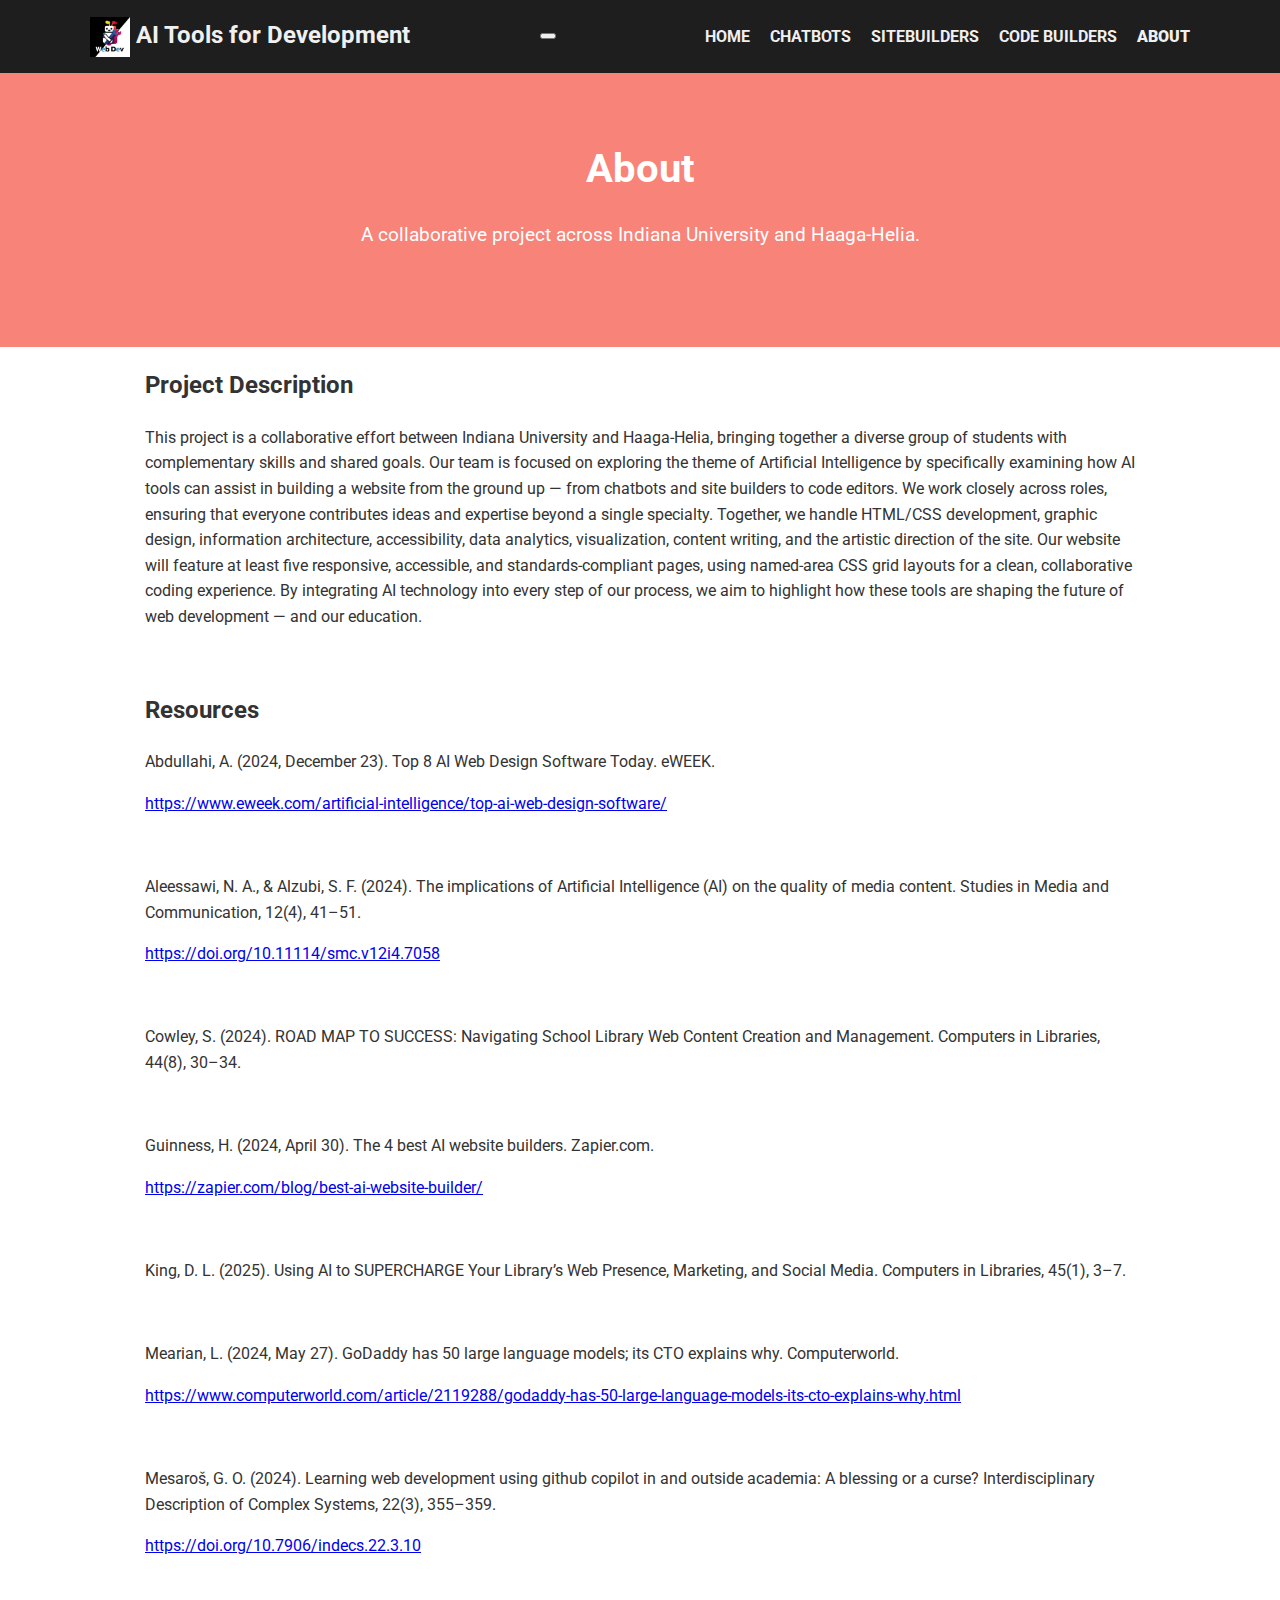
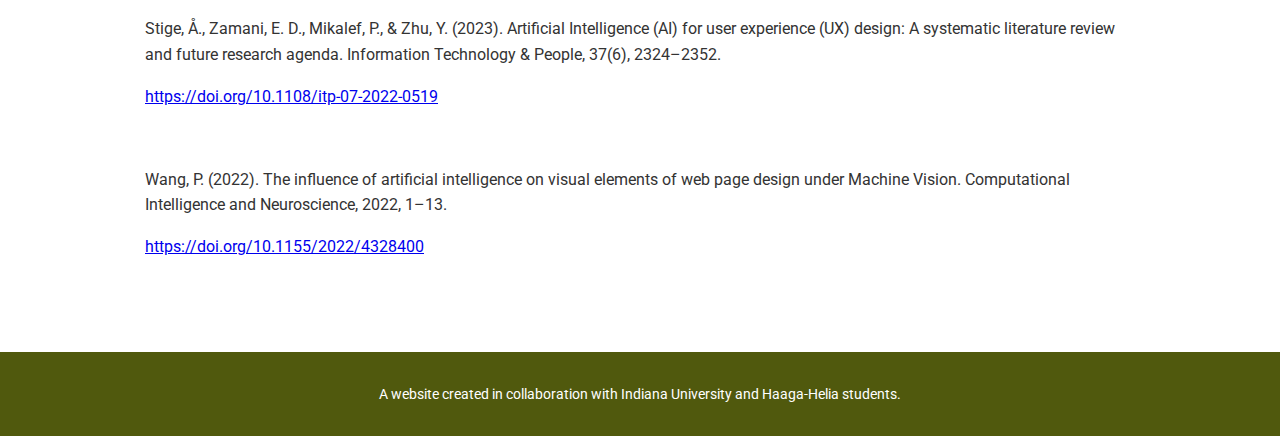
<file: pages/about.html>
<!DOCTYPE html>
<html lang="en">
<head>
    <meta charset="UTF-8">
    <meta name="viewport" content="width=device-width, initial-scale=1.0">
    <meta name="author" content="Group 3"> 
 	<meta name="description" content="About the project.">
 	<meta name="keywords" content="AI, website creation, artifical intelligence, development tools">
    <title>About</title>
    <link rel="stylesheet" href="../styles/homepage-style.css">
    <link href="https://fonts.googleapis.com/css2?family=Roboto:wght@400;700&display=swap" rel="stylesheet">
    <link rel="stylesheet" href="https://cdnjs.cloudflare.com/ajax/libs/font-awesome/6.0.0/css/all.min.css">
</head>
<body>

    <header class="site-header">
         <div class="container">       
            <div class="site-title">
                 <a href="../index.html"><img src="../images/mainlogo.webp" alt="Site Logo" class="logo"></a> <!-- href make sthe logo responsive and takes to the wanted page-->
                AI Tools for Development</div>
             
<button class="hamburger-icon" aria-label="Toggle navigation">
    <span class="bar"></span>
    <span class="bar"></span>
    <span class="bar"></span>
</button>

<nav class="site-nav">
    <ul>
        <li><a href="../index.html">HOME</a></li>
        <li><a href="../pages/chatbots.html">CHATBOTS</a></li>
        <li><a href="../pages/sitebuilders.html">SITEBUILDERS</a></li>
        <li><a href="../pages/editors.html">CODE BUILDERS</a></li>
        <li><a href="../pages/about.html"><b>ABOUT</b></a></li>
    </ul>
</nav>
         </div>    
    </header>

    <main>
        <section class="hero-section">
            <div class="container">
                <h1>About</h1>
                <p>A collaborative project across Indiana University and Haaga-Helia.</p>
            </div>
        </section>
    </main>    

<section class="container">
    <div class="container">
        <h2>Project Description</h2>
            <p>This project is a collaborative effort between Indiana University and Haaga-Helia, bringing together a diverse group of students with complementary skills and shared goals. 
                Our team is focused on exploring the theme of Artificial Intelligence by specifically examining how AI tools can assist in building a website from the ground up — 
                from chatbots and site builders to code editors. We work closely across roles, ensuring that everyone contributes ideas and expertise beyond a single specialty. Together, 
                we handle HTML/CSS development, graphic design, information architecture, accessibility, data analytics, visualization, content writing, and the artistic direction of the site. 
                Our website will feature at least five responsive, accessible, and standards-compliant pages, using named-area CSS grid layouts for a clean, collaborative coding experience. 
                By integrating AI technology into every step of our process, we aim to highlight how these tools are shaping the future of web development — and our education.</p>
    <br>
        <h2>Resources</h2>
        <p>Abdullahi, A. (2024, December 23). Top 8 AI Web Design Software Today. eWEEK.</p> <a href="https://www.eweek.com/artificial-intelligence/top-ai-web-design-software/">https://www.eweek.com/artificial-intelligence/top-ai-web-design-software/</a></p> 
<br>
<p>Aleessawi, N. A., & Alzubi, S. F. (2024). The implications of Artificial Intelligence (AI) on the quality of media content. Studies in Media and Communication, 12(4), 41–51.</p> <a href="https://doi.org/10.11114/smc.v12i4.7058">https://doi.org/10.11114/smc.v12i4.7058</a></p> 
<br>
<p>Cowley, S. (2024). ROAD MAP TO SUCCESS: Navigating School Library Web Content Creation and Management. Computers in Libraries, 44(8), 30–34.</p>  
<br>
<p>Guinness, H. (2024, April 30). The 4 best AI website builders. Zapier.com.</p> <a href="https://zapier.com/blog/best-ai-website-builder/">https://zapier.com/blog/best-ai-website-builder/</a></p> 
<br>
<p>King, D. L. (2025). Using AI to SUPERCHARGE Your Library’s Web Presence, Marketing, and Social Media. Computers in Libraries, 45(1), 3–7.</p> 
<br>
<p>Mearian, L. (2024, May 27). GoDaddy has 50 large language models; its CTO explains why. Computerworld.</p><a href="https://www.computerworld.com/article/2119288/godaddy-has-50-large-language-models-its-cto-explains-why.html">https://www.computerworld.com/article/2119288/godaddy-has-50-large-language-models-its-cto-explains-why.html</a></p>  
<br>
<p>Mesaroš, G. O. (2024). Learning web development using github copilot in and outside academia: A blessing or a curse? Interdisciplinary Description of Complex Systems, 22(3), 355–359.</p> <a href="https://doi.org/10.7906/indecs.22.3.10">https://doi.org/10.7906/indecs.22.3.10</a></p> 
<br>
<p>Stige, Å., Zamani, E. D., Mikalef, P., & Zhu, Y. (2023). Artificial Intelligence (AI) for user experience (UX) design: A systematic literature review and future research agenda. Information Technology & People, 37(6), 2324–2352.</p> <a href="https://doi.org/10.1108/itp-07-2022-0519">https://doi.org/10.1108/itp-07-2022-0519</a> </p> 
<br>
<p>Wang, P. (2022). The influence of artificial intelligence on visual elements of web page design under Machine Vision. Computational Intelligence and Neuroscience, 2022, 1–13.</p> <a href="https://doi.org/10.1155/2022/4328400">https://doi.org/10.1155/2022/4328400</a></p> 
    <br>
    <br>
    <br>
    </div>
</section>

    <footer class="site-footer">
        <div class="container">
            <p>A website created in collaboration with Indiana University and Haaga-Helia students.</p> </div>
    </footer>
<script>
    const hamburgerButton = document.querySelector('.hamburger-icon');
    const siteNav = document.querySelector('.site-nav');

    hamburgerButton.addEventListener('click', () => {
        siteNav.classList.toggle('active');
        hamburgerButton.classList.toggle('active');
    });

    siteNav.querySelectorAll('a').forEach(link => {
        link.addEventListener('click', () => {
            siteNav.classList.remove('active');
            hamburgerButton.classList.remove('active');
        });
    });
</script>
</body>
</html>
</file>
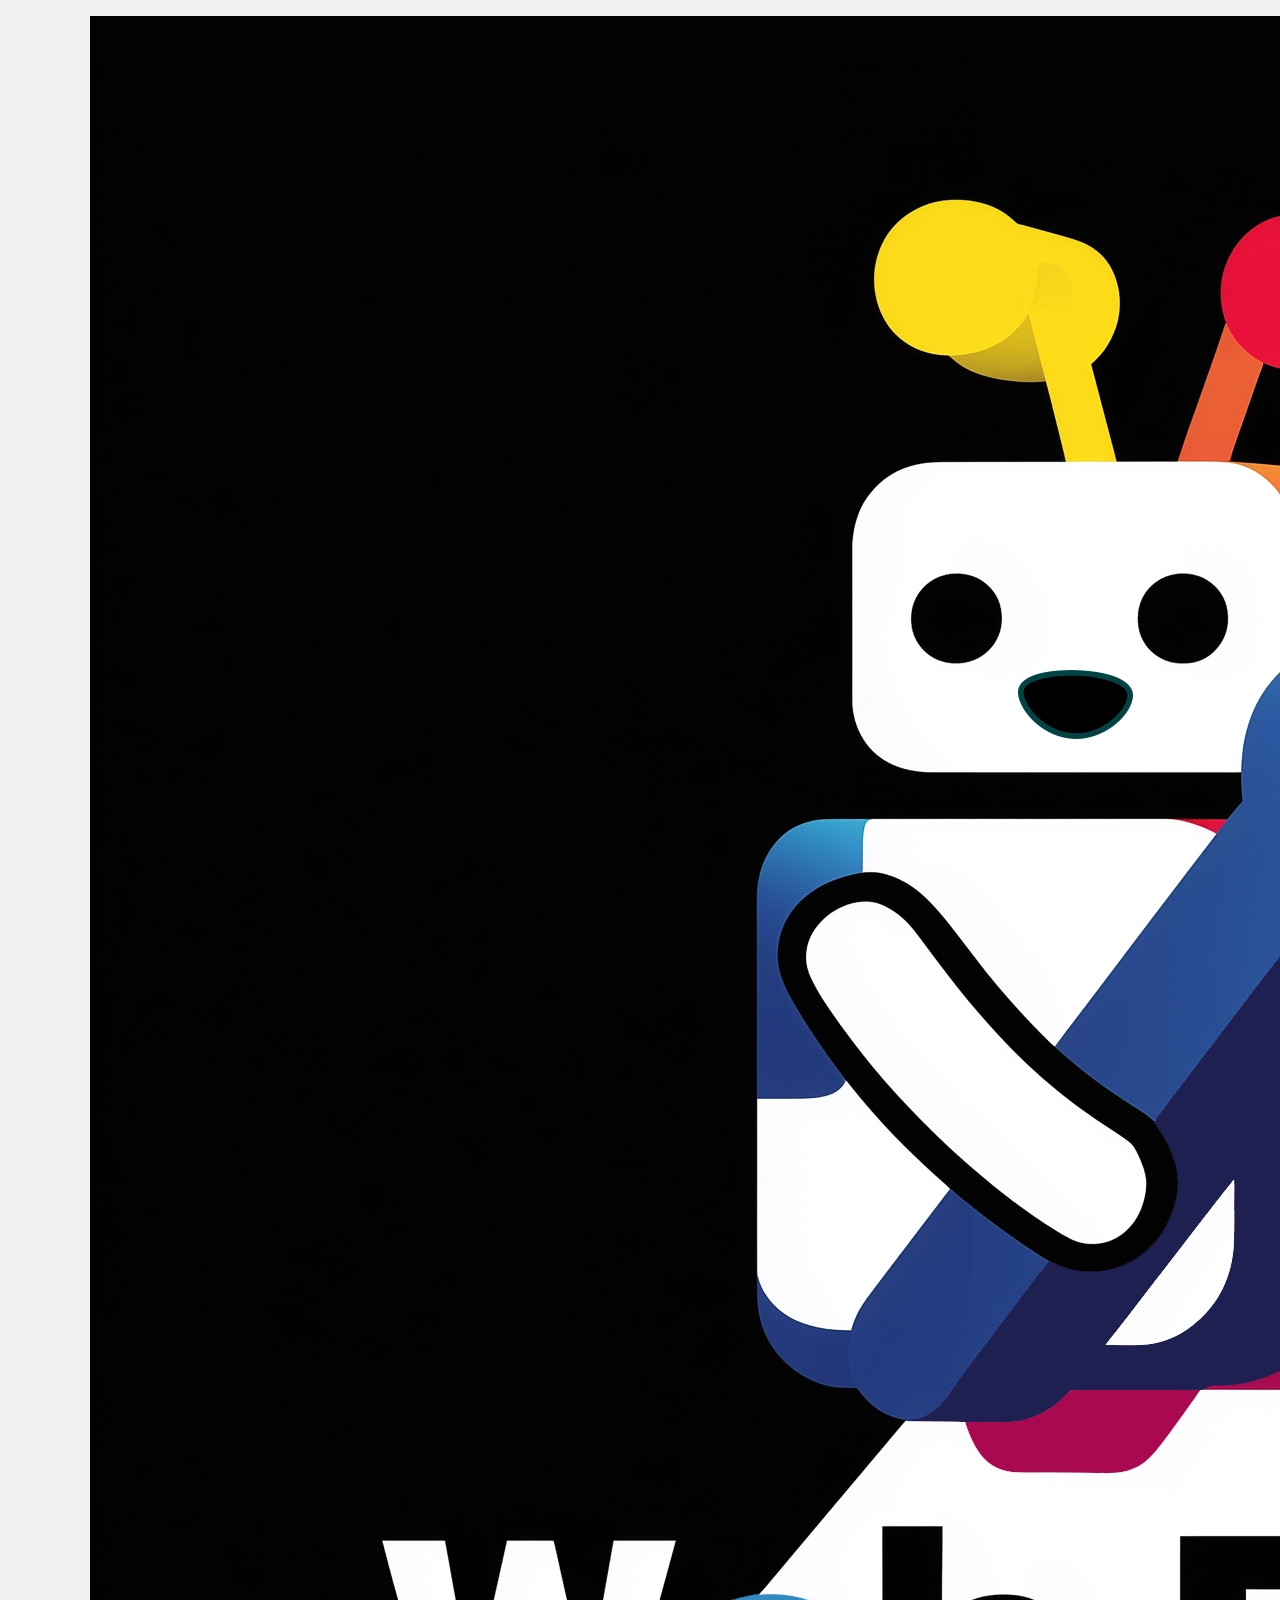
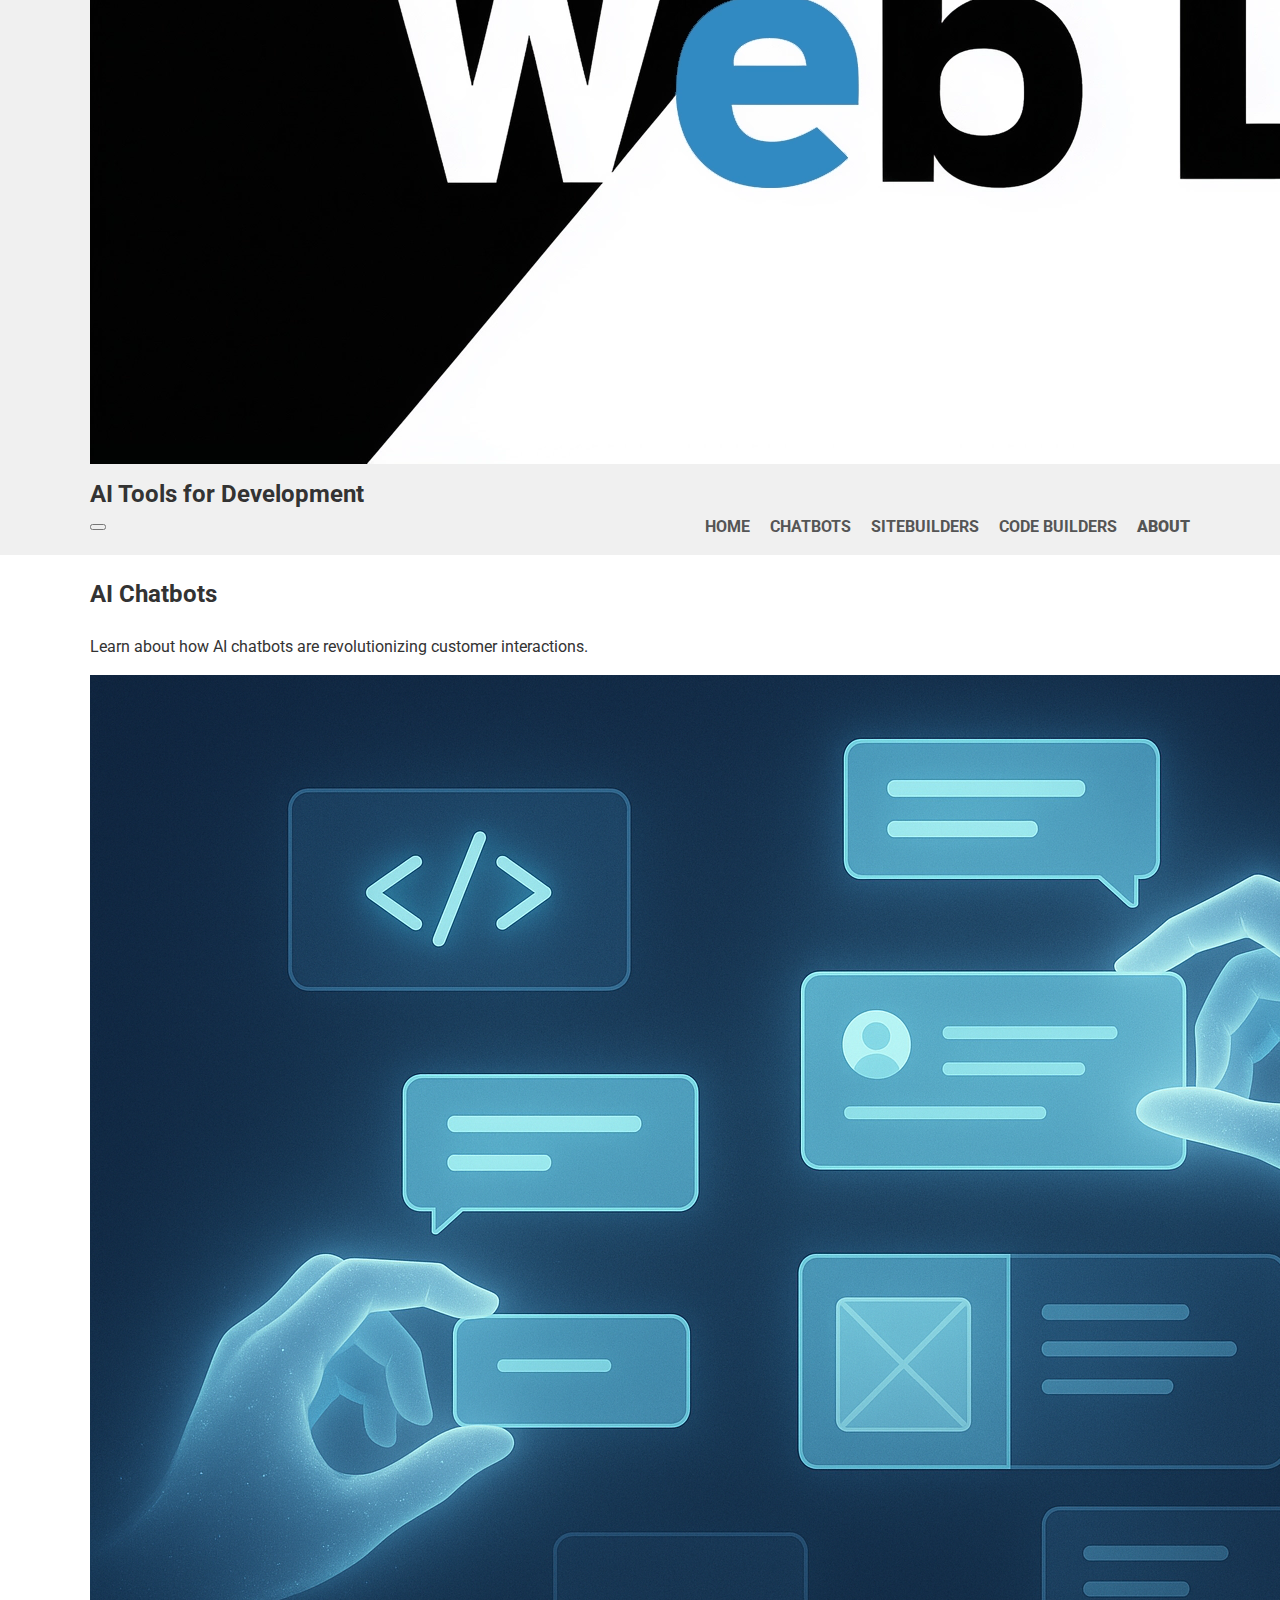
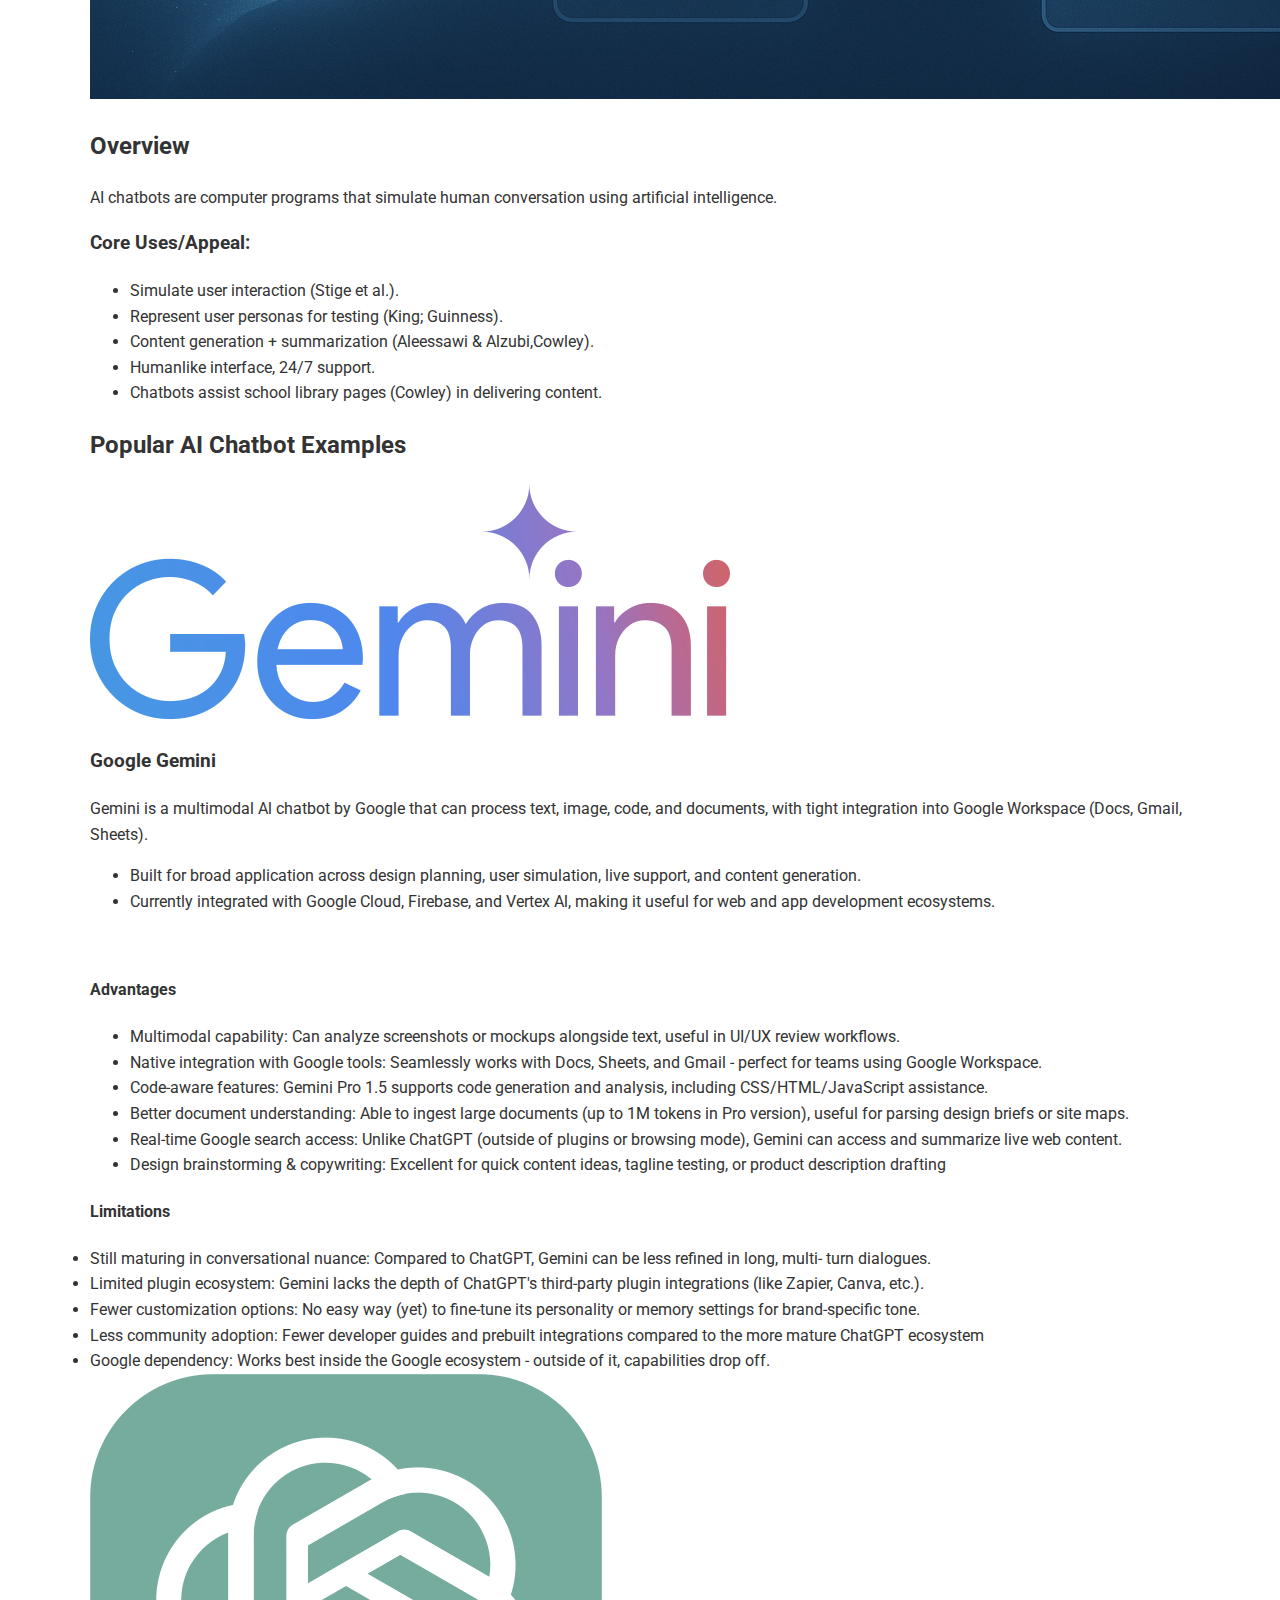
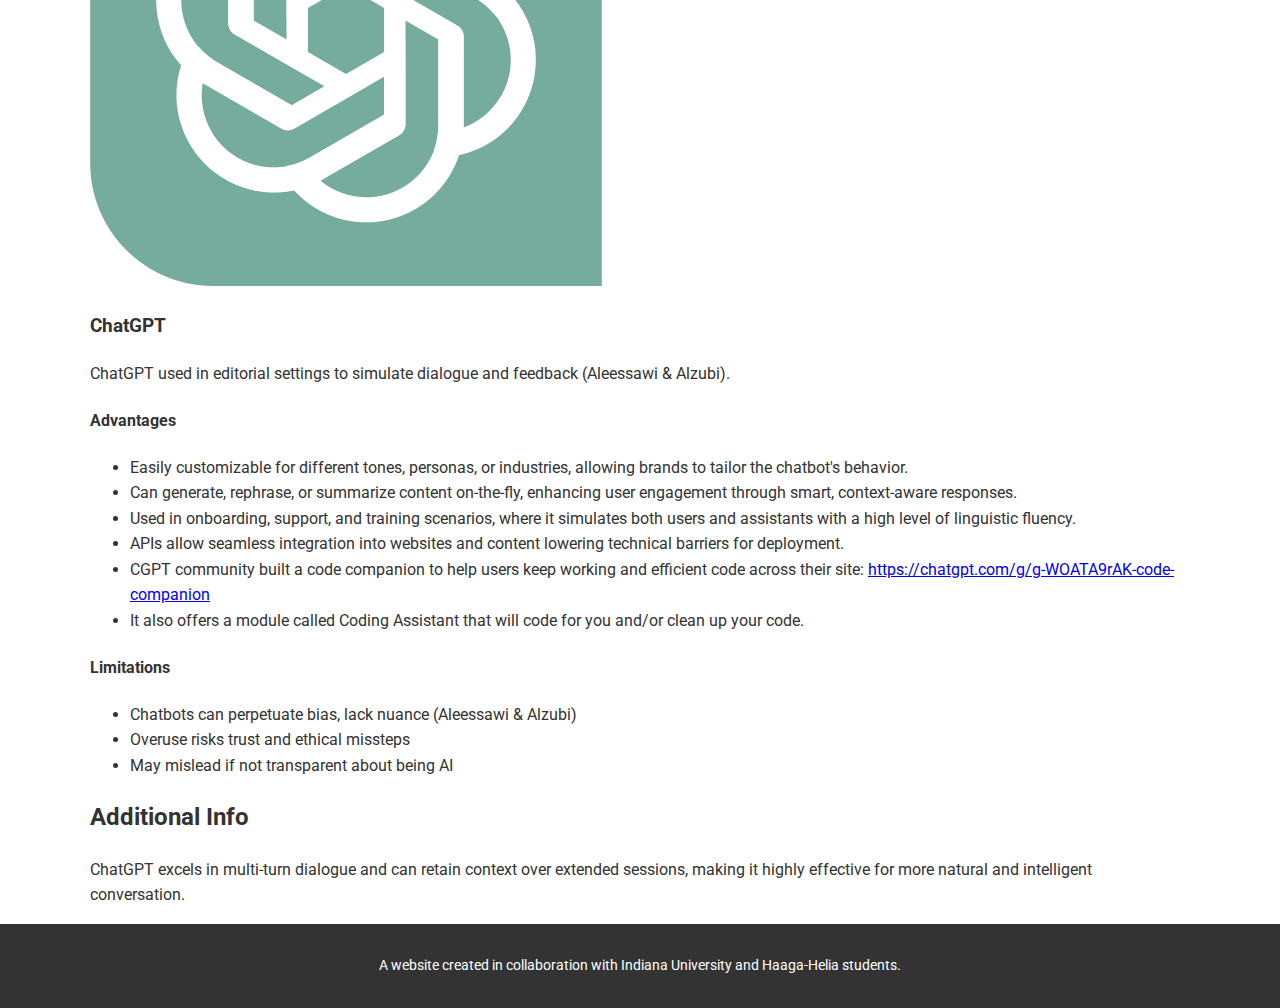
<file: pages/chatbots.html>
<!DOCTYPE html>
<html lang="en">
<head>
    <meta charset="UTF-8">
    <meta name="viewport" content="width=device-width, initial-scale=1.0">
    <meta name="author" content="Group 3">
    <meta name="description" content="Learn about how AI chatbots are revolutionizing customer interactions.">
    <meta name="keywords" content="AI, website creation, artifical intelligence, development tools">
    <title>AI Chatbots</title>
    <link rel="stylesheet" href="../styles/tools-style.css">
    <link href="https://fonts.googleapis.com/css2?family=Roboto:wght@400;700&display=swap" rel="stylesheet">
    <link rel="stylesheet" href="https://cdnjs.cloudflare.com/ajax/libs/font-awesome/6.0.0/css/all.min.css">
</head>
<body>

    <header class="site-header">
        <div class="container">
            <div class="site-title">
                 <img src="../images/mainlogo.webp" alt="Site Logo" class="logo">
                AI Tools for Development</div>
<button class="hamburger-icon" aria-label="Toggle navigation">
    <span class="bar"></span>
    <span class="bar"></span>
    <span class="bar"></span>
</button>

<nav class="site-nav">
    <ul>
        <li><a href="../index.html">HOME</a></li>
        <li><a href="../pages/chatbots.html">CHATBOTS</a></li>
        <li><a href="../pages/sitebuilders.html">SITEBUILDERS</a></li>
        <li><a href="../pages/editors.html">CODE BUILDERS</a></li>
        <li><a href="../pages/about.html"><b>ABOUT</b></a></li>
    </ul>
</nav>
        </div>
    </header>

    <main>
        <section class="hero">
            <div class="container">
                <div class="hero-content">
                    <h2>AI Chatbots</h2>
                    <p>Learn about how AI chatbots are revolutionizing customer interactions.</p>
                </div>
                <div class="hero-image">
                <img src="../images/chatbot.png" alt="AI helping hands chat and build a website.">
                    </div>
            </div>
        </section>

        <section class="overview-section">
            <div class="container">
                <h2>Overview</h2>
                <p>AI chatbots are computer programs that simulate human conversation using artificial intelligence.</p>
                <h3>Core Uses/Appeal:</h3>
                <ul>
                    <li>Simulate user interaction (Stige et al.).</li>
                    <li>Represent user personas for testing (King; Guinness).</li>
                    <li>Content generation + summarization (Aleessawi & Alzubi,Cowley).</li>
                    <li>Humanlike interface, 24/7 support.</li>
                    <li>Chatbots assist school library pages (Cowley) in delivering content.</li>
                </ul>
            </div>
        </section>

        <section class="examples-section">
            <div class="container">
                <h2>Popular AI Chatbot Examples</h2>

                <div class="example-item">
                    <div class="example-logo-container">
                         <img src="../images/chatbotpage-geminilogo.png" alt="Google Gemini Logo" class="example-logo external-logo">
                    </div>
                    <div class="example-content">
                        <h3>Google Gemini</h3>
                        <p>Gemini is a multimodal Al chatbot by Google that can process text, image, code, and documents, with tight integration into Google Workspace (Docs, Gmail, Sheets).</p>
		 <ul>
                    <li>Built for broad application across design planning, user simulation, live support, and content generation.</li>
                    <li>Currently integrated with Google Cloud, Firebase, and Vertex Al, making it useful for web and app development ecosystems.</li> </ul>
			    <br>
                        <div class="pros-cons">
                            <div class="advantages">
                                <h4>Advantages</h4>
 			<ul>
		            <li>Multimodal capability: Can analyze screenshots or mockups
		              alongside text, useful in UI/UX review workflows.</li>
		            <li>Native integration with Google tools: Seamlessly works with Docs,
		              Sheets, and Gmail - perfect for teams using Google Workspace.</li>
		            <li>Code-aware features: Gemini Pro 1.5 supports code generation and
		              analysis, including CSS/HTML/JavaScript assistance.</li>
		            <li>Better document understanding: Able to ingest large documents (up
		              to 1M tokens in Pro version), useful for parsing design briefs or
		              site maps.</li>
		            <li>Real-time Google search access: Unlike ChatGPT (outside of plugins
		              or browsing mode), Gemini can access and summarize live web
		              content.</li>
		            <li>Design brainstorming &amp; copywriting: Excellent for quick
		              content ideas, tagline testing, or product description drafting</li>
		          </ul>
                            </div>
                            <div class="limitations">
                                <h4>Limitations</h4>
		            <li>Still maturing in conversational nuance: Compared to ChatGPT,
		              Gemini can be less refined in long, multi- turn dialogues.</li>
		            <li>Limited plugin ecosystem: Gemini lacks the depth of ChatGPT's
		              third-party plugin integrations (like Zapier, Canva, etc.).</li>
		            <li>Fewer customization options: No easy way (yet) to fine-tune its
		              personality or memory settings for brand-specific tone.</li>
		            <li>Less community adoption: Fewer developer guides and prebuilt
		              integrations compared to the more mature ChatGPT ecosystem</li>
		            <li>Google dependency: Works best inside the Google ecosystem -
		              outside of it, capabilities drop off.</li>
		          </ul>
                            </div>
                        </div>
                    </div>
                </div>

                <div class="example-item">
                    <div class="example-logo-container">
                         <img src="../images/chatbotpage-chatgptlogo.png" alt="ChatGPT Logo" class="example-logo external-logo">
                    </div>
                    <div class="example-content">
                        <h3>ChatGPT</h3>
                        <p>ChatGPT used in editorial settings to simulate dialogue and feedback (Aleessawi & Alzubi).</p>
                        <div class="pros-cons">
                            <div class="advantages">
                                <h4>Advantages</h4>
		 	<ul>
		                <li>Easily customizable for different tones, personas, or
		                  industries, allowing brands to tailor the chatbot's behavior.</li>
		                <li>Can generate, rephrase, or summarize content on-the-fly,
		                  enhancing user engagement through smart, context-aware
		                  responses.</li>
		                <li>Used in onboarding, support, and training scenarios, where it
		                  simulates both users and assistants with a high level of
		                  linguistic fluency.</li>
		                <li>APIs allow seamless integration into websites and content
		                  lowering technical barriers for deployment.</li>
		                <li>CGPT community built a code companion to help users keep
		                  working and efficient code across their site: <a
		                    href="https://chatgpt.com/g/g-WOATA9rAK-code-companion"
		                    >https://chatgpt.com/g/g-WOATA9rAK-code-companion</a></li>
		                <li>It also offers a module called Coding Assistant that will code
		                  for you and/or clean up your code.</li>
		              </ul>
                            </div>
                            <div class="limitations">
                                <h4>Limitations</h4>
 				<ul>
			        	<li>Chatbots can perpetuate bias, lack nuance (Aleessawi &amp;
			                  Alzubi)</li>
			                <li>Overuse risks trust and ethical missteps</li>
			                <li>May mislead if not transparent about being AI</li>
			        </ul>
                            </div>
                        </div>
                    </div>
                </div>
        </section>

        <section class="additional-info-section">
            <div class="container">
                <h2>Additional Info</h2>
                <p>ChatGPT excels in multi-turn dialogue and can retain context over extended sessions, making it highly effective for more natural and intelligent conversation.</p>
            </div>
        </section>
    </main>

    <footer class="site-footer">
        <div class="container">
            <p>A website created in collaboration with Indiana University and Haaga-Helia students.</p> </div>
    </footer>
<script>
    const hamburgerButton = document.querySelector('.hamburger-icon');
    const siteNav = document.querySelector('.site-nav');

    hamburgerButton.addEventListener('click', () => {
        siteNav.classList.toggle('active');
        hamburgerButton.classList.toggle('active');
    });

    siteNav.querySelectorAll('a').forEach(link => {
        link.addEventListener('click', () => {
            siteNav.classList.remove('active');
            hamburgerButton.classList.remove('active');
        });
    });
</script>
</body>
</html>
</file>
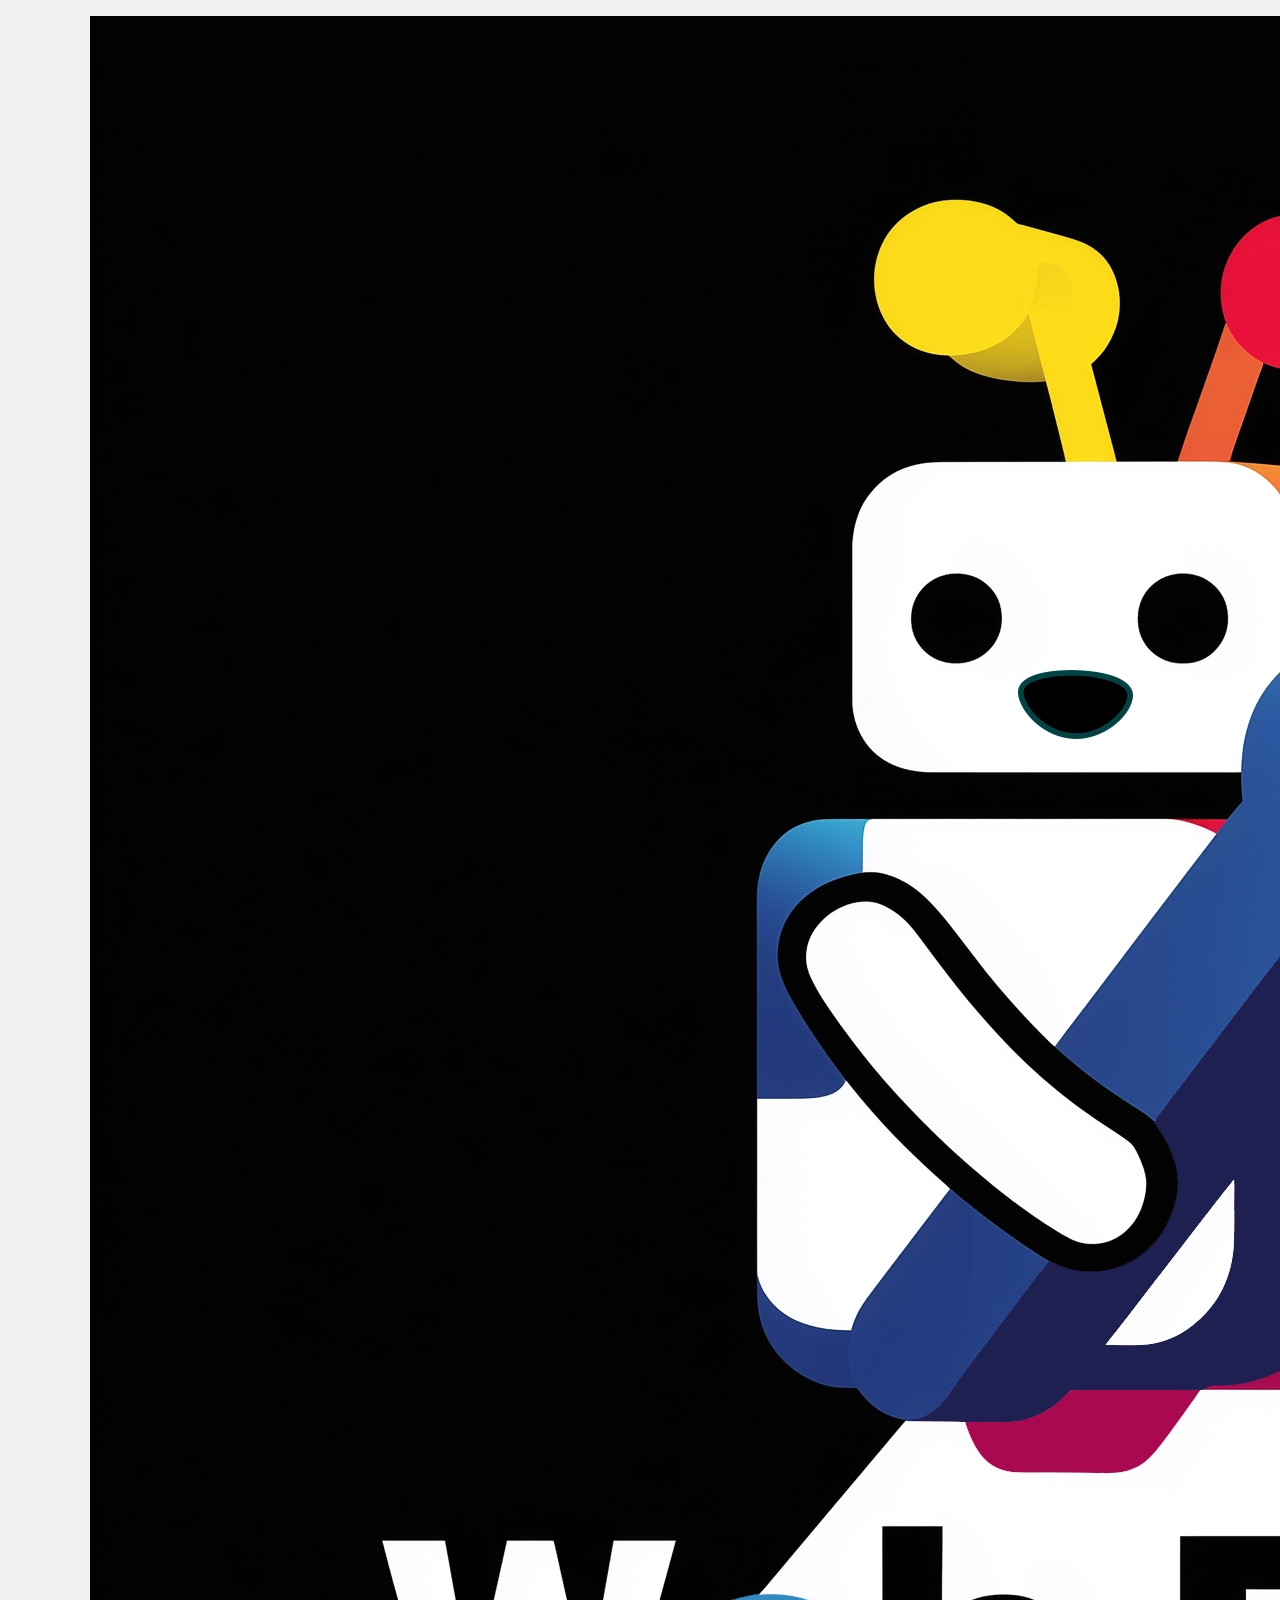
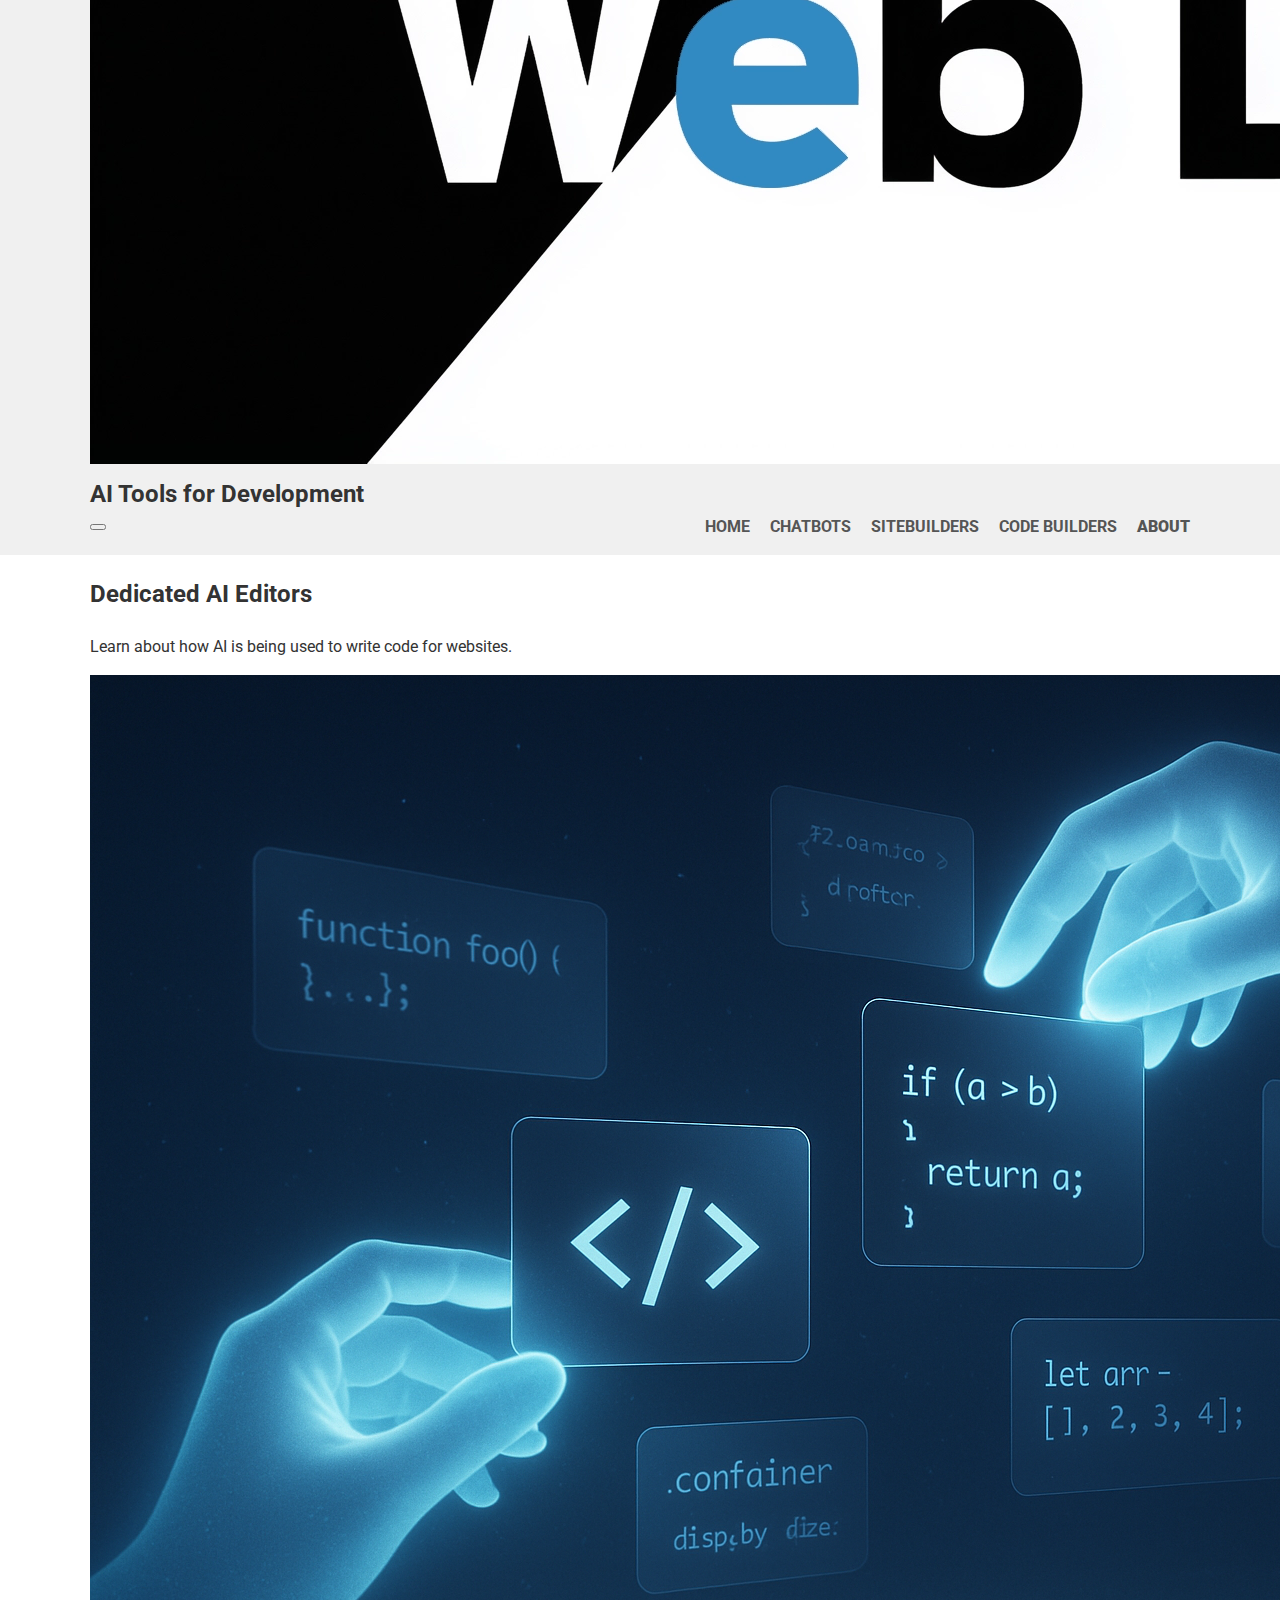
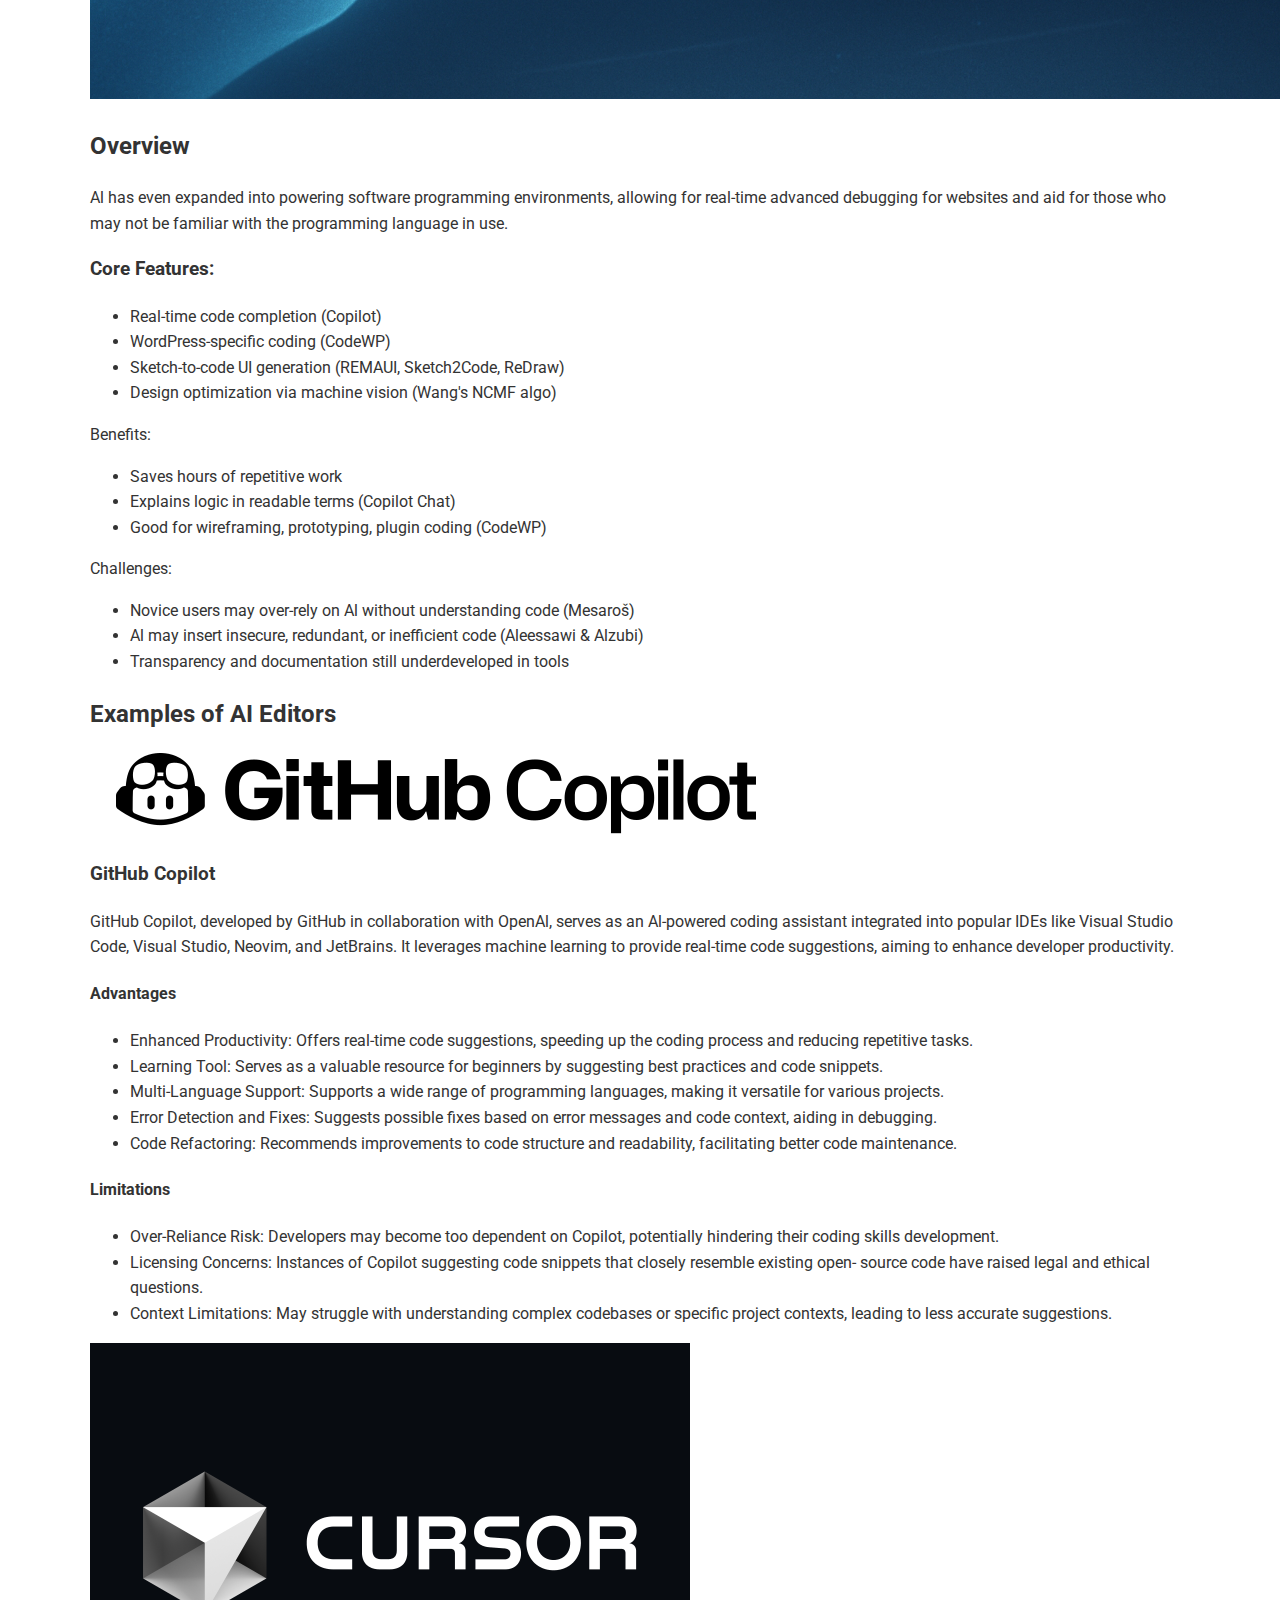
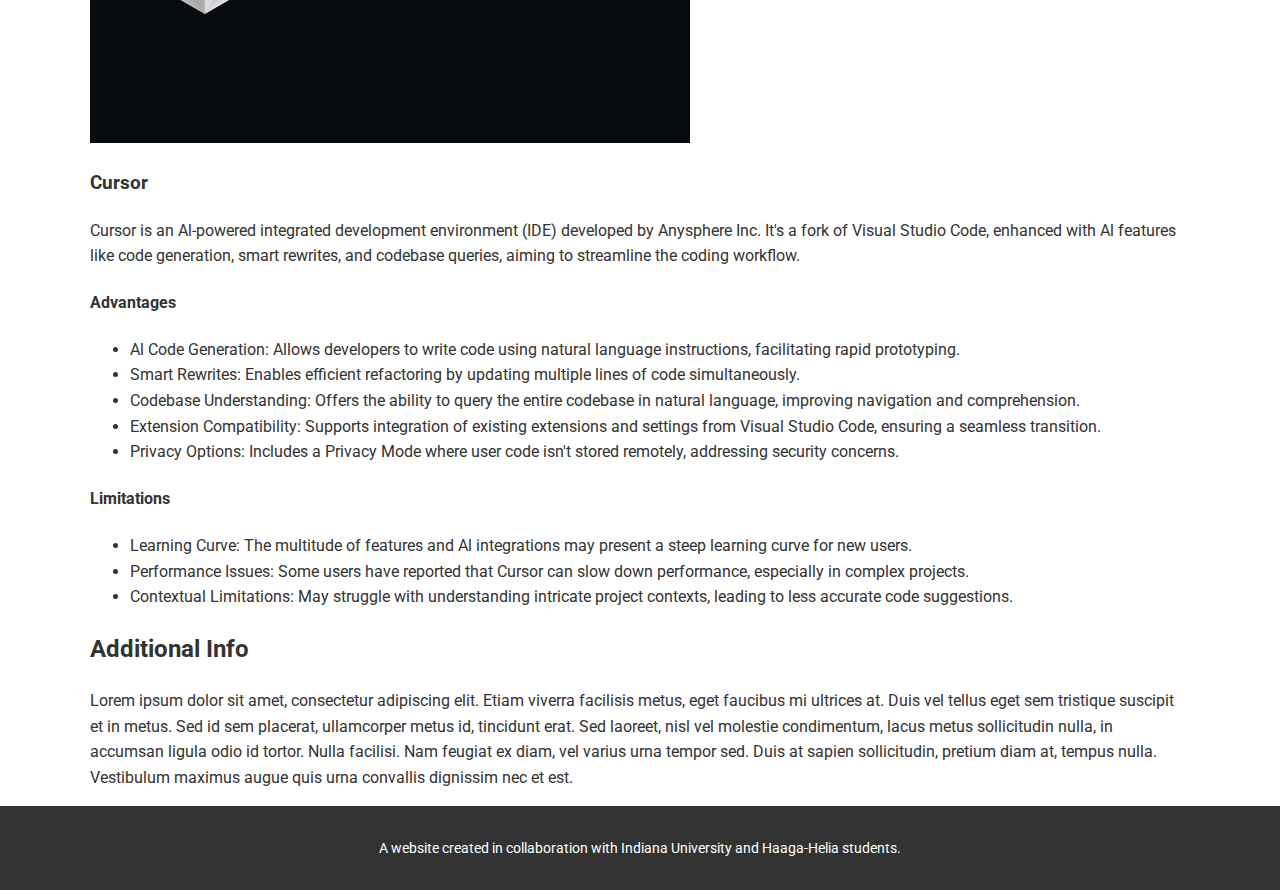
<file: pages/editors.html>
<!DOCTYPE html>
<html lang="en">
<head>
    <meta charset="UTF-8">
    <meta name="viewport" content="width=device-width, initial-scale=1.0">
    <meta name="author" content="Group 3">
    <meta name="description" content="Learn about how AI is being used to write code for websites.">
    <meta name="keywords" content="AI, website creation, artifical intelligence, development tools">
    <title>AI Editors</title>
    <link rel="stylesheet" href="../styles/tools-style.css">
    <link href="https://fonts.googleapis.com/css2?family=Roboto:wght@400;700&display=swap" rel="stylesheet">
    <link rel="stylesheet" href="https://cdnjs.cloudflare.com/ajax/libs/font-awesome/6.0.0/css/all.min.css">
</head>
<body>
 
    <header class="site-header">
        <div class="container">
            <div class="site-title">
                 <img src="../images/mainlogo.webp" alt="Site Logo" class="logo">
                AI Tools for Development</div>
<button class="hamburger-icon" aria-label="Toggle navigation">
    <span class="bar"></span>
    <span class="bar"></span>
    <span class="bar"></span>
</button>

<nav class="site-nav">
    <ul>
        <li><a href="../index.html">HOME</a></li>
        <li><a href="../pages/chatbots.html">CHATBOTS</a></li>
        <li><a href="../pages/sitebuilders.html">SITEBUILDERS</a></li>
        <li><a href="../pages/editors.html">CODE BUILDERS</a></li>
        <li><a href="../pages/about.html"><b>ABOUT</b></a></li>
    </ul>
</nav>
        </div>
    </header>

    <main>
        <section class="hero">
            <div class="container">
                <div class="hero-content">
                    <h2>Dedicated AI Editors</h2>
                    <p>Learn about how AI is being used to write code for websites.</p>
                </div>
                <div class="hero-image">
                <img src="../images/codebuilders.png" alt="AI helping hands build code for a website.">
                    </div>
            </div>
        </section>

        <section class="overview-section">
            <div class="container">
                <h2>Overview</h2>
                <p>Al has even expanded into powering software programming environments,
                allowing for real-time advanced debugging for websites and aid for those who
                may not be familiar with the programming language in use.</p>
                <h3>Core Features:</h3>
                <ul>
                    <li>Real-time code completion (Copilot)</li>
                    <li>WordPress-specific coding (CodeWP)</li>
                    <li>Sketch-to-code UI generation (REMAUI, Sketch2Code, ReDraw)</li>
                    <li>Design optimization via machine vision (Wang's NCMF algo)</li>
                </ul>
                 <p>Benefits:</p>
                <ul>
                    <li>Saves hours of repetitive work</li>
                    <li>Explains logic in readable terms (Copilot Chat)</li>
                    <li>Good for wireframing, prototyping, plugin coding (CodeWP)</li>                    
                </ul>
                <p>Challenges:</p>
                <ul>
                    <li>Novice users may over-rely on Al without understanding code (Mesaroš)</li>
                    <li>Al may insert insecure, redundant, or inefficient code (Aleessawi & Alzubi)</li>
                    <li>Transparency and documentation still underdeveloped in tools</li>                    
                </ul>
            </div>
        </section>

        <section class="examples-section">
            <div class="container">
                <h2>Examples of AI Editors</h2>

                <div class="example-item">
                    <div class="example-logo-container">
                         <img src="../images/codeeditorspage-githublogo.png" alt="GitHub Copilot Logo" class="example-logo external-logo">
                    </div>
                    <div class="example-content">
                        <h3>GitHub Copilot</h3>
                        <p>GitHub Copilot, developed by GitHub in collaboration with OpenAl, serves as an Al-powered coding assistant integrated into
                        popular IDEs like Visual Studio Code, Visual Studio, Neovim, and JetBrains. It leverages machine learning to provide real-time
                        code suggestions, aiming to enhance developer productivity.</p>
                        <div class="pros-cons">
                            <div class="advantages">
                                <h4>Advantages</h4>
                                <ul>
                                    <li>Enhanced Productivity: Offers real-time code suggestions, speeding up the coding process and reducing repetitive tasks.</li>
                                    <li>Learning Tool: Serves as a valuable resource for beginners by suggesting best practices and code snippets.</li>
                                    <li>Multi-Language Support: Supports a wide range of programming languages, making it versatile for various projects.</li>
                                    <li>Error Detection and Fixes: Suggests possible fixes based on error messages and code context, aiding in debugging.</li>
                                    <li>Code Refactoring: Recommends improvements to code structure and readability, facilitating better code maintenance.</li>
                                </ul>
                            </div>
                            <div class="limitations">
                                <h4>Limitations</h4>
                                <ul>
                                    <li>Over-Reliance Risk: Developers may become too dependent on Copilot, potentially hindering their coding skills development.</li>
                                    <li>Licensing Concerns: Instances of Copilot suggesting code snippets that closely resemble existing open- source code have raised legal and ethical questions.</li>
                                    <li>Context Limitations: May struggle with understanding complex codebases or specific project contexts, leading to less accurate suggestions.</li>
                                </ul>
                            </div>
                        </div>
                    </div>
                </div>

                <div class="example-item">
                    <div class="example-logo-container">
                         <img src="../images/codeeditorspage-cursorblogo.png" alt="Cursor Logo" class="example-logo external-logo">
                    </div>
                    <div class="example-content">
                        <h3>Cursor</h3>
                        <p>Cursor is an Al-powered integrated development environment (IDE) developed by Anysphere Inc. It's a fork of Visual Studio
                        Code, enhanced with Al features like code generation, smart rewrites, and codebase queries, aiming to streamline the coding
                        workflow.</p>
                        <div class="pros-cons">
                            <div class="advantages">
                                <h4>Advantages</h4>
                                <ul>
                                    <li>Al Code Generation: Allows developers to write code using natural language instructions, facilitating rapid prototyping.</li>
                                    <li>Smart Rewrites: Enables efficient refactoring by updating multiple lines of code simultaneously.</li>
                                    <li>Codebase Understanding: Offers the ability to query the entire codebase in natural language, improving navigation and comprehension.</li>
                                    <li>Extension Compatibility: Supports integration of existing extensions and settings from Visual Studio Code, ensuring a seamless transition.</li>
                                    <li>Privacy Options: Includes a Privacy Mode where user code isn't stored remotely, addressing security concerns.</li>
                                </ul>
                            </div>
                            <div class="limitations">
                                <h4>Limitations</h4>
                                <ul>
                                    <li>Learning Curve: The multitude of features and Al integrations may present a steep learning curve for new users.</li>
                                    <li>Performance Issues: Some users have reported that Cursor can slow down performance, especially in complex projects.</li>
                                    <li>Contextual Limitations: May struggle with understanding intricate project contexts, leading to less accurate code suggestions.</li>
                                </ul>
                            </div>
                        </div>
                    </div>
                </div>
        </section>

        <section class="additional-info-section">
            <div class="container">
                <h2>Additional Info</h2>
                <p>Lorem ipsum dolor sit amet, consectetur adipiscing elit. Etiam viverra facilisis metus, eget faucibus mi ultrices at. Duis vel tellus eget sem tristique suscipit et in metus. Sed id sem placerat, ullamcorper metus id, tincidunt erat. Sed laoreet, nisl vel molestie condimentum, lacus metus sollicitudin nulla, in accumsan ligula odio id tortor. Nulla facilisi. Nam feugiat ex diam, vel varius urna tempor sed. Duis at sapien sollicitudin, pretium diam at, tempus nulla. Vestibulum maximus augue quis urna convallis dignissim nec et est.</p>
            </div>
        </section>
    </main>

    <footer class="site-footer">
        <div class="container">
            <p>A website created in collaboration with Indiana University and Haaga-Helia students.</p> </div>
    </footer>
<script>
    const hamburgerButton = document.querySelector('.hamburger-icon');
    const siteNav = document.querySelector('.site-nav');

    hamburgerButton.addEventListener('click', () => {
        siteNav.classList.toggle('active');
        hamburgerButton.classList.toggle('active');
    });

    siteNav.querySelectorAll('a').forEach(link => {
        link.addEventListener('click', () => {
            siteNav.classList.remove('active');
            hamburgerButton.classList.remove('active');
        });
    });
</script>
</body>
</html>
</file>
<file: styles/homepage-style.css>
body {
    margin: 0;
    font-family: 'Roboto', sans-serif;
    line-height: 1.6;
    color: #333;
}

*, *::before, *::after {
    box-sizing: border-box;
}

.container {
    width: 90%;
    max-width: 1100px;
    margin: 0 auto;
}

/* Header Styles */
.site-header {
    background-color: #1e1e1f;
    padding: 1rem 0;
}

.site-header .container {
    display: flex;
    justify-content: space-between;
    align-items: center;
    flex-wrap: wrap;
}

.site-title {
    font-size: 1.5rem;
    font-weight: bold;
    color: #f0f0f0;
}

.logo {
    height: 40px;
    width: auto;
    vertical-align: middle;
}

.site-nav ul {
    list-style: none;
    padding: 0;
    margin: 0;
    display: flex;
}

.site-nav li {
    margin-left: 20px;
}

.site-nav a {
    text-decoration: none;
    color: #f0f0f0;
    font-weight: bold;
    transition: color 0.3s ease;
}

.site-nav a:hover {
    color: #000;
}

/* Hero Section */
.hero-section {
    background-color: #f88379;
    color: #fff;
    text-align: center;
    padding: 4rem 0;
}

.hero-section h1 {
    margin-top: 0;
    font-size: 2.5rem;
    margin-bottom: 1rem;
}

.hero-section p {
    font-size: 1.2rem;
    margin-bottom: 2rem;
    max-width: 800px;
    margin-left: auto;
    margin-right: auto;
}

.btn {
    display: inline-block;
    background-color: #5a5a7a;
    color: #fff;
    padding: 0.8rem 1.5rem;
    text-decoration: none;
    border-radius: 5px;
    transition: background-color 0.3s ease;
}

.btn:hover {
    background-color: #4a4a6a;
}

/* Mission Section */
.mission-section {
    background-color: #fff; 
    padding: 3rem 0;
}

.mission-box {
    background-color: #ffad69;
    padding: 2rem 2rem;
    text-align: center;
    max-width: 1200px; 
    margin: 0 auto; 
    border-radius: 8px;
    width: auto; 
    box-sizing: border-box; 
}

.mission-section h2 {
    margin-top: 0;
    font-size: 2rem;
    color: #333;
}

.mission-section p {
    font-size: 1.1rem;
    margin-top: 1rem;
    margin-bottom: 0;
}


/* Featured Tools Section */
.featured-tools-section {
    background-color: #4a6a8a;
    color: #fff; 
    padding: 3rem 0;
    text-align: center;
}

.featured-tools-section h2 {
    margin-top: 0;
    font-size: 2rem;
    color: #fff;
}

.featured-tools-section p {
    font-size: 1.1rem;
    margin-bottom: 2rem;
}

.tools-grid {
    display: grid;
    grid-template-columns: repeat(auto-fit, minmax(280px, 1fr)); 
    gap: 20px;
    margin-top: 2rem;
    width: auto;
    max-width: 100%;
    margin-left: auto;
    margin-right: auto;
    box-sizing: border-box;
}

.tool-card {
    border-radius: 8px;
    overflow: hidden; 
    display: flex; 
    flex-direction: column;
    box-shadow: 0 4px 8px rgba(0, 0, 0, 0.1);
    width: auto;
    max-width: 100%; 
    height: auto;
    box-sizing: border-box;
    text-align: center;
}

.tool-card-image-area {
    padding: 0;
    flex-grow: 1;
    display: flex;
    justify-content: center;
    align-items: center;
    box-sizing: border-box;
}

.tool-card img {
    display: block;
    width: 100%;
    height: auto;
    max-width: none;
    object-fit: cover;
    object-position: center;
    margin: 0;
}

.tool-card-text {
    background-color: #C8EFFF;
    padding: 1.5rem 1rem;
    color: #333;
    flex-shrink: 0;
    width: 100%;
    box-sizing: border-box;
    text-align: center;
}

.tool-card-text h3 {
    margin-top: 0;
    font-size: 1.2rem;
    margin-bottom: 0.4rem;
    color: #333;
    font-weight: 700;
}

.tool-card-text p {
    margin-top: 0;
    margin-bottom: 0;
    font-size: 0.9rem;
    color: #555;
    font-weight: 500;
}

/* Why Use AI Section */
.why-ai-section {
    background-color: #f0f0f0;
    padding: 3rem 0;
}

.why-ai-content {
    display: flex;
    flex-wrap: wrap;
    gap: 80px;
    align-items: center;
}

.why-ai-image {
    flex: 1 1 400px;
    text-align: center;
}

.why-ai-image img {
    max-width: 100%;
    height: 752px;
}


.why-ai-benefits {
    flex: 1 1 400px;
}

.why-ai-benefits h2 {
    margin-top: 0;
    font-size: 2rem;
    margin-bottom: 1.5rem;
    color: #333;
}

.why-ai-benefits ul {
    list-style: none;
    padding: 0;
    margin: 0;
}

.why-ai-benefits li {
    display: flex;
    align-items: center;
    margin-bottom: 1.5rem;
}

.why-ai-benefits li i {
    font-size: 1.8rem;
    color: #4a6a8a;
    margin-right: 15px;
    flex-shrink: 0;
}

.why-ai-benefits li div {
    flex-grow: 1;
    text-align: left;
}

.why-ai-benefits li h4 {
    margin: 0 0 0.3rem 0;
    font-size: 1.2rem;
    color: #333;
}

.why-ai-benefits li p {
    margin: 0;
    font-size: 1rem;
    color: #555;
}

/* Footer Styles */
.site-footer {
    background-color: #50590d;
    color: #fff;
    text-align: center;
    padding: 1rem 0;
    font-size: 0.9rem;
}

/* Responsive Adjustments */
@media (max-width: 768px) {
    .site-header .container {
        flex-direction: column;
        text-align: center;
    }

    .site-nav ul {
        margin-top: 1rem;
        justify-content: center;
    }

    .site-nav li {
        margin: 0 10px;
    }

    .hero-section h1 {
        font-size: 2rem;
    }

    .hero-section p {
        font-size: 1rem;
    }

    .why-ai-content {
        flex-direction: column;
    }

    .why-ai-image img {
        height: auto;
    }
}

    .mission-box {
        padding: 1.5rem;
    }

    .tool-card-image-area {
        padding: 0;
    }

    .tool-card img {
         width: 100%;
         height: auto;
         object-fit: cover;
    }
     .tool-card-text {
         padding: 1rem 0.8rem;
     }
     .tool-card-text h3 {
         font-size: 1.1rem;
     }
     .tool-card-text p {
         font-size: 0.8rem;
     }
}
</file>
<file: styles/tools-style.css>
/* Basic Reset and Body Styles */
body {
    margin: 0;
    font-family: 'Roboto', sans-serif; /* Using the optional Google Font */
    line-height: 1.6;
    color: #333; /* Default text color */
}

*, *::before, *::after {
    box-sizing: border-box; /* Include padding and border in element's total width and height */
}

.container {
    width: 90%; /* Or a fixed max-width */
    max-width: 1100px; /* Maximum width of content */
    margin: 0 auto; /* Center the container */
}

/* Header Styles */
.site-header {
    background-color: #f0f0f0; /* Light gray background */
    padding: 1rem 0;
}

.site-header .container {
    display: flex;
    justify-content: space-between;
    align-items: center;
    flex-wrap: wrap; /* Allow wrapping on smaller screens */
}

.site-title {
    font-size: 1.5rem;
    font-weight: bold;
    color: #333;
}

.site-nav ul {
    list-style: none;
    padding: 0;
    margin: 0;
    display: flex;
}

.site-nav li {
    margin-left: 20px;
}

.site-nav a {
    text-decoration: none;
    color: #555;
    font-weight: bold;
    transition: color 0.3s ease;
}

.site-nav a:hover {
    color: #000;
}

/* Hero Section */
.hero-section {
    background-color: #e0a0a0; /* Approximate reddish color from image */
    color: #fff;
    text-align: center;
    padding: 4rem 0;
}

.hero-section h1 {
    margin-top: 0;
    font-size: 2.5rem;
    margin-bottom: 1rem;
}

.hero-section p {
    font-size: 1.2rem;
    margin-bottom: 2rem;
    max-width: 800px;
    margin-left: auto;
    margin-right: auto;
}

.btn {
    display: inline-block;
    background-color: #5a5a7a; /* Approximate dark blue/purple */
    color: #fff;
    padding: 0.8rem 1.5rem;
    text-decoration: none;
    border-radius: 5px;
    transition: background-color 0.3s ease;
}

.btn:hover {
    background-color: #4a4a6a;
}

/* Mission Section */
.mission-section {
    background-color: #f8d8b0; /* Approximate orange color */
    padding: 3rem 0;
    text-align: center;
}

.mission-section h2 {
    margin-top: 0;
    font-size: 2rem;
    color: #333;
}

.mission-section p {
    font-size: 1.1rem;
    max-width: 800px;
    margin: 1rem auto 0 auto;
}

/* Featured Tools Section */
.featured-tools-section {
    background-color: #4a6a8a; /* Approximate dark blue */
    color: #fff;
    padding: 3rem 0;
    text-align: center;
}

.featured-tools-section h2 {
    margin-top: 0;
    font-size: 2rem;
    color: #fff;
}

.featured-tools-section p {
    font-size: 1.1rem;
    margin-bottom: 2rem;
}

.tools-grid {
    display: grid;
    grid-template-columns: repeat(auto-fit, minmax(280px, 1fr)); /* Responsive grid */
    gap: 20px; /* Space between grid items */
    margin-top: 2rem;
}

.tool-card {
    background-color: #5a7a9a; /* Slightly lighter dark blue */
    padding: 2rem;
    border-radius: 8px;
    text-align: center;
}

.tool-card img {
    max-width: 100px;
    height: auto;
    margin-bottom: 1rem;
}

.tool-card h3 {
    margin-top: 0;
    font-size: 1.3rem;
    margin-bottom: 0.5rem;
    color: #fff;
}

.tool-card p {
    font-size: 1rem;
    color: #ccc; /* Lighter text color */
}

/* Why Use AI Section */
.why-ai-section {
    background-color: #f0f0f0; /* Light gray */
    padding: 3rem 0;
}

.why-ai-content {
    display: flex;
    flex-wrap: wrap; /* Allow columns to stack */
    gap: 30px; /* Space between columns */
    align-items: center; /* Vertically align items */
}

.why-ai-image {
    flex: 1 1 400px; /* Flex basis of 400px, allows shrinking/growing */
    text-align: center; /* Center image if smaller than flex basis */
}

.why-ai-image img {
    max-width: 100%;
    height: auto;
}

.why-ai-benefits {
    flex: 1 1 400px; /* Flex basis of 400px */
}

.why-ai-benefits h2 {
    margin-top: 0;
    font-size: 2rem;
    margin-bottom: 1.5rem;
    color: #333;
}

.why-ai-benefits ul {
    list-style: none;
    padding: 0;
    margin: 0;
}

.why-ai-benefits li {
    display: flex; /* Align icon and text */
    align-items: center;
    margin-bottom: 1.5rem;
}

.why-ai-benefits li i {
    font-size: 1.8rem; /* Icon size */
    color: #4a6a8a; /* Icon color */
    margin-right: 15px;
}

.why-ai-benefits li h4 {
    margin: 0 0 0.3rem 0;
    font-size: 1.2rem;
    color: #333;
}

.why-ai-benefits li p {
    margin: 0;
    font-size: 1rem;
    color: #555;
}


/* Footer Styles */
.site-footer {
    background-color: #333; /* Dark background */
    color: #fff;
    text-align: center;
    padding: 1rem 0;
    font-size: 0.9rem;
}

/* Responsive Adjustments */
@media (max-width: 768px) {
    .site-header .container {
        flex-direction: column;
        text-align: center;
    }

    .site-nav ul {
        margin-top: 1rem;
        justify-content: center; /* Center nav items when stacked */
    }

    .site-nav li {
        margin: 0 10px; /* Adjust spacing */
    }

    .hero-section h1 {
        font-size: 2rem;
    }

    .hero-section p {
        font-size: 1rem;
    }

    .why-ai-content {
        flex-direction: column; /* Stack columns on smaller screens */
    }

    .why-ai-image,
    .why-ai-benefits {
        flex-basis: auto; /* Allow items to take necessary width */
        width: 100%; /* Ensure they take full width */
    }
}
</file>
